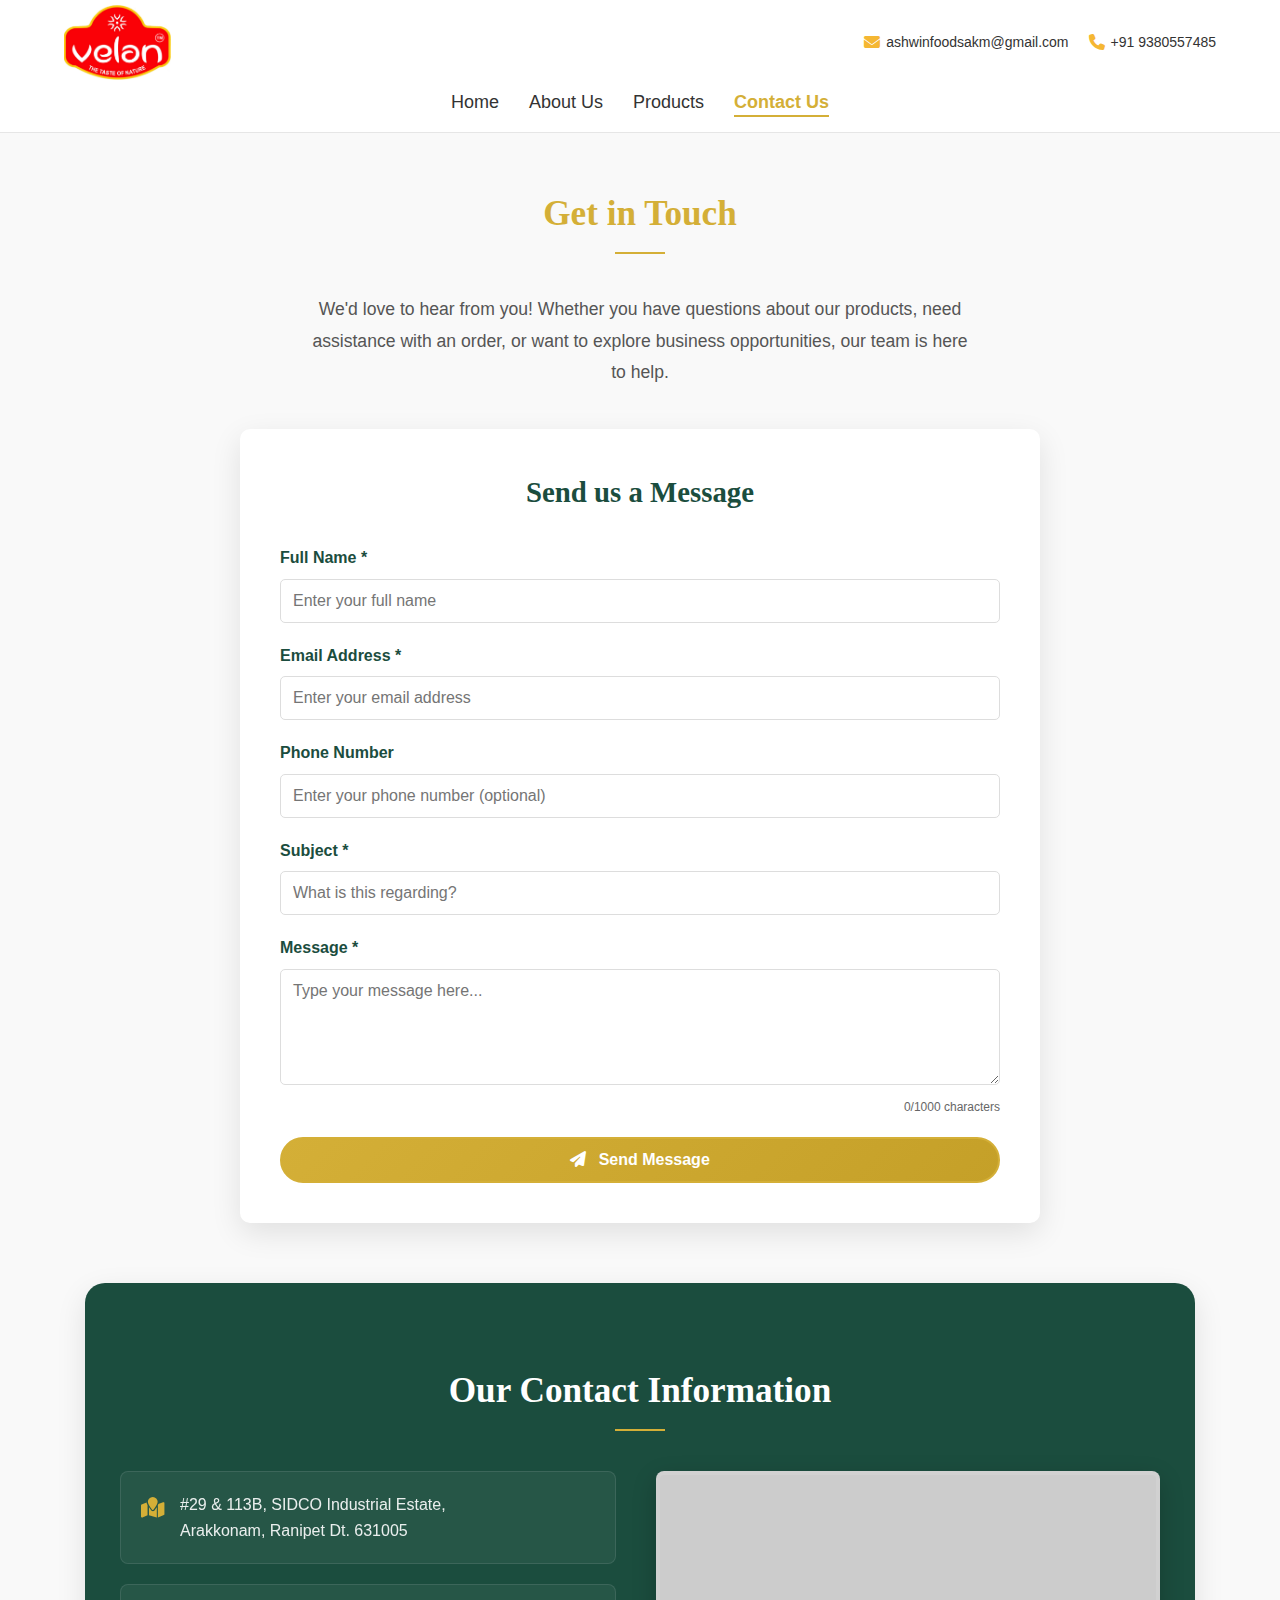
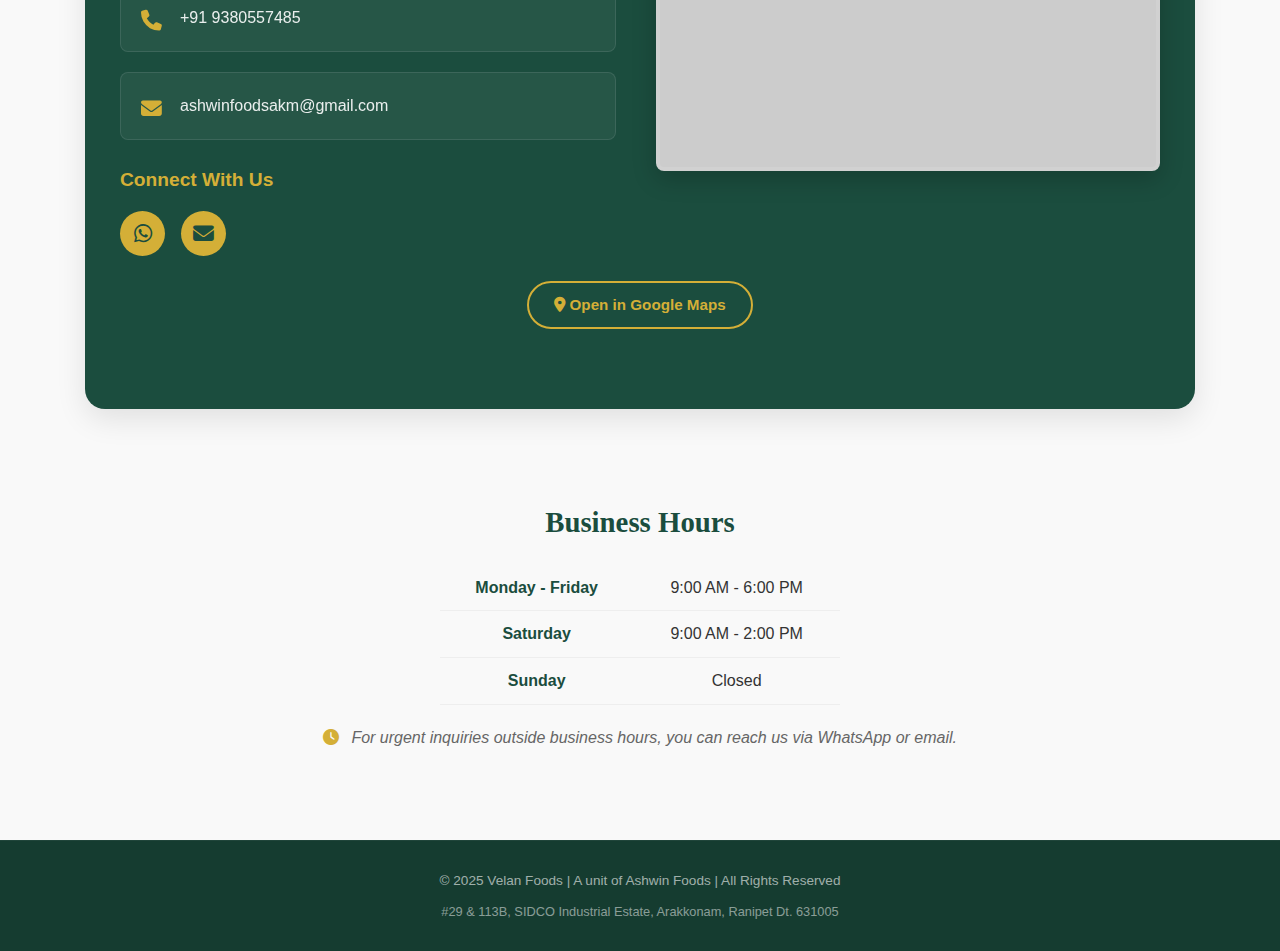
<file: contact.html>
<!DOCTYPE html>
<html lang="en">

<head>
    <meta charset="UTF-8">
    <meta name="viewport" content="width=device-width, initial-scale=1.0">
    <title>Contact Us - Velan Foods | Premium Natural Foods</title>
    <link rel="icon" href="assets/logo-02.png" type="image/png">
    <meta name="description"
        content="Get in touch with Velan Foods. We are here to answer your questions about our premium millet mixes, vermicelli, and country sugar. Contact us for orders and inquiries.">
    <meta name="keywords"
        content="Contact Velan, Velan Foods Support, Order Millet Mix, Ashwin Foods Contact, Natural Food Inquiry">
    <meta name="author" content="Ashwin Foods">
    <meta name="theme-color" content="#1B4D3E">
    <link rel="canonical" href="https://velan.com/contact.html">

    <!-- Open Graph / Facebook -->
    <meta property="og:type" content="website">
    <meta property="og:url" content="https://velan.com/contact.html">
    <meta property="og:site_name" content="Velan Foods">
    <meta property="og:title" content="Contact Us - Velan Foods">
    <meta property="og:description"
        content="Get in touch with Velan Foods. We are here to answer your questions about our premium millet mixes, vermicelli, and country sugar.">
    <meta property="og:image" content="https://velan.com/assets/logo.png">

    <!-- Twitter -->
    <meta property="twitter:card" content="summary_large_image">
    <meta property="twitter:url" content="https://velan.com/contact.html">
    <meta property="twitter:title" content="Contact Us - Velan Foods">
    <meta property="twitter:description"
        content="Get in touch with Velan Foods. We are here to answer your questions about our premium millet mixes, vermicelli, and country sugar.">
    <meta property="twitter:image" content="https://velan.com/assets/logo.png">

    <!-- Structured Data -->
    <script type="application/ld+json">
    {
      "@context": "https://schema.org",
      "@type": "ContactPage",
      "name": "Contact Velan Foods",
      "description": "Contact page for Velan Foods",
      "url": "https://velan.com/contact.html",
      "mainEntity": {
        "@type": "LocalBusiness",
        "name": "Velan Foods",
        "image": "https://velan.com/assets/logo.png",
        "telephone": "+91-9380557485",
        "email": "ashwinfoodsakm@gmail.com",
        "address": {
          "@type": "PostalAddress",
          "streetAddress": "#29 & 113B, SIDCO Industrial Estate",
          "addressLocality": "Arakkonam",
          "addressRegion": "Tamil Nadu",
          "postalCode": "631005",
          "addressCountry": "IN"
        }
      }
    }
    </script>
    <link rel="stylesheet" href="https://cdnjs.cloudflare.com/ajax/libs/font-awesome/6.5.2/css/all.min.css">
    <style>
        /* Reset and Base Styles */
        * {
            margin: 0;
            padding: 0;
            box-sizing: border-box;
            font-family: 'Segoe UI', Tahoma, Geneva, Verdana, sans-serif;
        }

        body {
            line-height: 1.6;
            color: #333;
            background-color: #f9f9f9;
            text-align: center;
        }

        /* Hide scrollbar for all browsers */
        html,
        body {
            scrollbar-width: none;
            /* Firefox */
            -ms-overflow-style: none;
            /* IE and Edge */
        }

        html::-webkit-scrollbar,
        body::-webkit-scrollbar {
            display: none;
            /* Chrome, Safari, Opera */
        }

        .container {
            max-width: 1170px;
            margin: 0 auto;
            padding: 0 15px;
        }

        img {
            max-width: 100%;
            height: auto;
        }

        a {
            text-decoration: none;
            color: inherit;
            transition: all 0.3s ease;
        }

        ul {
            list-style: none;
        }

        /* HEADER – REDUCED SIZE */
        .site-header {
            background-color: #ffffff;
            border-bottom: 1px solid #e6e6e6;
            position: fixed;
            width: 100%;
            top: 0;
            z-index: 1000;
            padding: 5px 0;
        }

        .header-inner {
            max-width: 1200px;
            margin: 0 auto;
            padding: 0 24px;
        }

        .header-top {
            display: flex;
            align-items: center;
            justify-content: space-between;
        }

        .logo-area {
            display: flex;
            align-items: center;
            gap: 10px;
        }

        .logo-area img {
            height: 75px;
            width: auto;
            display: block;
        }

        .contact-area {
            display: flex;
            align-items: center;
            gap: 20px;
            font-size: 14px;
        }

        .contact-item {
            display: flex;
            align-items: center;
            gap: 6px;
            white-space: nowrap;
        }

        .contact-item a {
            color: #333333;
            font-size: 14px;
        }

        .contact-icon {
            font-size: 16px;
            color: #f5b733;
            display: inline-flex;
        }

        .toggle-menu {
            background: none;
            border: none;
            font-size: 22px;
            cursor: pointer;
            display: none;
            z-index: 1002;
            position: relative;
            padding: 5px;
        }

        .header-bottom {
            display: flex;
            align-items: center;
            justify-content: center;
            margin-top: 8px;
            padding-bottom: 10px;
        }

        .desktop-nav {
            flex: 1;
            display: flex;
            justify-content: center;
        }

        .nav-list {
            list-style: none;
            display: flex;
            gap: 30px;
            font-size: 18px;
        }

        .nav-list li a {
            text-decoration: none;
            color: #333;
            font-weight: 500;
            padding-bottom: 3px;
            border-bottom: 2px solid transparent;
            transition: 0.3s ease;
        }

        .nav-list li a:hover {
            border-bottom: 2px solid #f5b733;
        }

        .nav-list li a.active {
            color: #D4AF37;
            border-bottom: 2px solid #D4AF37;
            font-weight: 700;
        }

        /* Mobile Responsive Header */
        @media (max-width: 992px) {
            .header-top {
                padding: 8px 0;
            }

            .contact-area {
                display: none;
            }

            .toggle-menu {
                display: block;
                color: #333;
            }

            .header-bottom {
                display: none;
            }

            .logo-area img {
                height: 50px;
            }

            /* Mobile Menu Styling - FIXED POSITIONING */
            .mobile-menu {
                background: #1B4D3E;
                position: fixed;
                top: 0;
                right: -100%;
                width: 280px;
                height: 100%;
                overflow-y: auto;
                transition: right 0.4s cubic-bezier(0.77, 0, 0.175, 1);
                z-index: 1001;
                padding: 80px 25px 25px;
                box-shadow: -5px 0 30px rgba(0, 0, 0, 0.1);
            }

            .mobile-menu-open {
                right: 0 !important;
            }

            .mobile-menu h3 {
                color: #D4AF37;
                font-size: 1.6rem;
                margin-bottom: 25px;
                text-align: center;
                padding-bottom: 12px;
                border-bottom: 2px solid rgba(212, 175, 55, 0.3);
            }

            .mobile-menu a {
                color: #fff;
                display: block;
                padding: 12px 0;
                font-size: 1rem;
                border-bottom: 1px solid rgba(255, 255, 255, 0.1);
                transition: all 0.3s ease;
            }

            .mobile-menu a:hover {
                color: #D4AF37;
                padding-left: 8px;
            }
        }

        /* Main Content */
        .main-content {
            margin-top: 100px;
            padding: 60px 0;
        }

        .section-title {
            text-align: center;
            font-family: Georgia, 'Times New Roman', Times, serif;
            font-size: 2.2rem;
            color: #D4AF37;
            margin-bottom: 40px;
            position: relative;
            padding-bottom: 12px;
        }

        .section-title::after {
            content: '';
            position: absolute;
            bottom: 0;
            left: 50%;
            transform: translateX(-50%);
            width: 50px;
            height: 2px;
            background-color: #D4AF37;
        }

        /* Contact Form */
        .contact-form-container {
            background: white;
            padding: 40px;
            border-radius: 10px;
            box-shadow: 0 10px 30px rgba(0, 0, 0, 0.1);
            max-width: 800px;
            margin: 0 auto 60px;
        }

        .contact-form-container h2 {
            color: #1B4D3E;
            margin-bottom: 30px;
            font-family: Georgia, 'Times New Roman', Times, serif;
            font-size: 1.8rem;
        }

        .form-group {
            margin-bottom: 20px;
            text-align: left;
        }

        .form-group label {
            display: block;
            margin-bottom: 8px;
            font-weight: 600;
            color: #1B4D3E;
        }

        .form-group input,
        .form-group textarea {
            width: 100%;
            padding: 12px;
            border: 1px solid #ddd;
            border-radius: 5px;
            font-size: 16px;
            transition: all 0.3s ease;
        }

        .form-group input:focus,
        .form-group textarea:focus {
            outline: none;
            border-color: #D4AF37;
            box-shadow: 0 0 0 2px rgba(212, 175, 55, 0.2);
        }

        .submit-btn {
            background: linear-gradient(135deg, #D4AF37 0%, #C5A028 100%);
            color: white;
            border: 2px solid #D4AF37;
            padding: 12px 30px;
            border-radius: 25px;
            font-weight: 600;
            font-size: 16px;
            cursor: pointer;
            transition: all 0.3s ease;
            width: 100%;
            position: relative;
            overflow: hidden;
        }

        .submit-btn:hover:not(:disabled) {
            background: #ffffff;
            color: #D4AF37;
            transform: translateY(-3px);
            box-shadow: 0 8px 15px rgba(212, 175, 55, 0.3);
        }

        .submit-btn:disabled {
            opacity: 0.7;
            cursor: not-allowed;
        }

        .submit-btn i {
            margin-right: 8px;
        }

        /* Contact Detail Section - FIXED FOR MOBILE */
        #contact-detail {
            background-color: #1B4D3E;
            color: #ffffff;
            position: relative;
            padding: 80px 20px;
            border-radius: 20px;
            box-shadow: 0 10px 30px rgba(0, 0, 0, 0.1);
            margin: 0 15px 60px;
            overflow: hidden;
        }

        .contact-wrapper {
            display: flex;
            flex-wrap: wrap;
            gap: 40px;
            justify-content: center;
            margin-top: 25px;
            width: 100%;
        }

        .contact-info {
            flex: 1;
            min-width: 280px;
            max-width: 100%;
        }

        .contact-detail-item {
            display: flex;
            align-items: flex-start;
            margin-bottom: 20px;
            padding: 20px;
            background: rgba(255, 255, 255, 0.05);
            border-radius: 8px;
            border: 1px solid rgba(255, 255, 255, 0.1);
            backdrop-filter: blur(5px);
            transition: all 0.3s ease;
            text-align: left;
            width: 100%;
        }

        .contact-detail-item:hover {
            background: rgba(255, 255, 255, 0.1);
            transform: translateX(5px);
        }

        .contact-detail-item i {
            font-size: 1.3rem;
            color: #D4AF37;
            margin-right: 15px;
            margin-top: 5px;
            min-width: 24px;
        }

        .contact-detail-item p {
            font-size: 1rem;
            color: rgba(255, 255, 255, 0.9);
            margin: 0;
            text-align: left;
            line-height: 1.6;
        }

        .contact-detail-item a {
            color: inherit;
            text-decoration: none;
            transition: color 0.3s ease;
            word-break: break-word;
        }

        .contact-detail-item a:hover {
            color: #D4AF37;
        }

        .social-links {
            margin-top: 25px;
            text-align: left;
            padding-left: 0;
        }

        .social-links h4 {
            color: #D4AF37;
            margin-bottom: 15px;
            font-size: 1.2rem;
        }

        .social-links a {
            display: inline-flex;
            align-items: center;
            justify-content: center;
            width: 45px;
            height: 45px;
            background-color: #D4AF37;
            color: #1B4D3E;
            border-radius: 50%;
            margin-right: 12px;
            font-size: 1.3rem;
            transition: all 0.3s ease;
        }

        .social-links a:hover {
            background-color: #ffffff;
            color: #1B4D3E;
            transform: scale(1.1);
        }

        .map-container {
            flex: 1;
            min-width: 280px;
            height: 300px;
            background-color: #ccc;
            border-radius: 8px;
            overflow: hidden;
            border: 4px solid rgba(255, 255, 255, 0.1);
            box-shadow: 0 8px 25px rgba(0, 0, 0, 0.2);
        }

        .map-button-container {
            text-align: center;
            margin-top: 25px;
        }

        .btn-outline {
            display: inline-block;
            padding: 10px 25px;
            border-radius: 25px;
            font-weight: 600;
            text-align: center;
            cursor: pointer;
            transition: all 0.3s ease;
            border: 2px solid #D4AF37;
            color: #D4AF37;
            background: transparent;
            text-decoration: none;
            font-size: 0.95rem;
        }

        .btn-outline:hover {
            background-color: #D4AF37;
            color: #1B4D3E;
            transform: translateY(-3px);
            box-shadow: 0 8px 15px rgba(212, 175, 55, 0.3);
        }

        /* Contact Hours */
        .contact-hours {
            margin-top: 60px;
            padding: 30px;
            background: #f9f9f9;
            border-radius: 10px;
            max-width: 800px;
            margin: 60px auto 0;
        }

        .contact-hours h3 {
            color: #1B4D3E;
            margin-bottom: 20px;
            font-family: Georgia, 'Times New Roman', Times, serif;
            font-size: 1.8rem;
        }

        .hours-table {
            width: 100%;
            max-width: 400px;
            margin: 0 auto;
            border-collapse: collapse;
        }

        .hours-table td {
            padding: 10px;
            border-bottom: 1px solid #eee;
        }

        .hours-table td:first-child {
            font-weight: 600;
            color: #1B4D3E;
        }

        /* Scroll to Top Button */
        #scrollTopBtn {
            display: none;
            /* Hidden by default */
            position: fixed;
            bottom: 20px;
            right: 30px;
            z-index: 999;
            /* Make sure it does not overlap */
            outline: none;
            background-color: #ffffff;
            /* White background */
            color: #D4AF37;
            /* Brand Gold Icon */
            border: 2px solid #D4AF37;
            /* Brand Gold Border */
            cursor: pointer;
            padding: 10px 16px;
            /* Adjusted padding for border */
            border-radius: 50%;
            /* Rounded */
            font-size: 18px;
            box-shadow: 0 4px 10px rgba(0, 0, 0, 0.1);
            transition: all 0.3s ease;
        }

        #scrollTopBtn:hover {
            background-color: #D4AF37;
            /* Gold background */
            color: #ffffff;
            /* White icon */
            transform: translateY(-3px);
            /* Subtle lift effect */
            box-shadow: 0 6px 15px rgba(212, 175, 55, 0.4);
        }

        /* Responsive Styles */
        @media (max-width: 768px) {
            .main-content {
                margin-top: 70px;
                padding: 30px 0;
            }

            .section-title {
                font-size: 1.8rem;
                margin-bottom: 30px;
                padding: 0 15px;
            }

            .contact-form-container {
                padding: 25px 20px;
                margin: 0 15px 40px;
                border-radius: 8px;
            }

            .contact-form-container h2 {
                font-size: 1.5rem;
            }

            /* Fixed contact-detail section for mobile */
            #contact-detail {
                padding: 50px 15px;
                margin: 0 10px 40px;
                border-radius: 15px;
            }

            .contact-wrapper {
                flex-direction: column;
                gap: 30px;
                padding: 0;
            }

            .contact-info {
                min-width: 100%;
                max-width: 100%;
            }

            .contact-detail-item {
                padding: 15px;
                margin-bottom: 15px;
                flex-direction: row;
                align-items: flex-start;
            }

            .contact-detail-item i {
                margin-top: 3px;
                font-size: 1.2rem;
            }

            .contact-detail-item p {
                font-size: 0.95rem;
                line-height: 1.5;
            }

            .map-container {
                min-width: 100%;
                height: 250px;
                margin: 0;
            }

            .contact-hours {
                margin: 40px 15px 0;
                padding: 20px;
                border-radius: 8px;
            }

            .contact-hours h3 {
                font-size: 1.5rem;
            }

            .hours-table {
                max-width: 100%;
            }

            .btn-outline {
                padding: 10px 20px;
                font-size: 0.9rem;
            }
        }

        /* Extra small devices */
        @media (max-width: 480px) {
            .main-content {
                margin-top: 60px;
                padding: 20px 0;
            }

            .section-title {
                font-size: 1.6rem;
                margin-bottom: 25px;
            }

            .intro-text {
                font-size: 1rem;
                padding: 0 10px;
                margin-bottom: 30px;
            }

            #contact-detail {
                padding: 40px 15px;
                margin: 0 5px 30px;
                border-radius: 12px;
            }

            .contact-detail-item {
                padding: 12px;
                flex-direction: row;
                align-items: flex-start;
            }

            .contact-detail-item i {
                font-size: 1.1rem;
                margin-right: 12px;
                margin-top: 2px;
            }

            .contact-detail-item p {
                font-size: 0.9rem;
            }

            .social-links a {
                width: 40px;
                height: 40px;
                font-size: 1.1rem;
                margin-right: 10px;
            }

            .map-container {
                height: 220px;
            }

            .contact-form-container {
                padding: 20px 15px;
                margin: 0 10px 30px;
            }

            .form-group input,
            .form-group textarea {
                padding: 10px;
                font-size: 15px;
            }

            .submit-btn {
                padding: 10px 20px;
                font-size: 15px;
            }
        }

        /* Footer */
        footer {
            background-color: #153c30;
            color: rgba(255, 255, 255, 0.6);
            text-align: center;
            padding: 30px 0;
            font-size: 0.85rem;
            border-top: 1px solid rgba(255, 255, 255, 0.05);
            width: 100%;
        }

        footer p {
            margin: 0;
            line-height: 1.5;
        }

        @media (max-width: 768px) {
            footer {
                padding: 25px 15px;
                font-size: 0.8rem;
            }
        }

        /* Mobile Menu Overlay */
        .menu-overlay {
            position: fixed;
            top: 0;
            left: 0;
            width: 100%;
            height: 100%;
            background: rgba(0, 0, 0, 0.7);
            z-index: 999;
            display: none;
        }

        .menu-overlay.active {
            display: block;
        }

        /* Menu Close Button */
        .menu-close {
            position: absolute;
            top: 20px;
            right: 20px;
            background: none;
            border: none;
            color: white;
            font-size: 24px;
            cursor: pointer;
            z-index: 1002;
            padding: 5px;
        }

        .intro-text {
            font-size: 1.1rem;
            color: #555;
            max-width: 700px;
            margin: 0 auto 40px;
            line-height: 1.8;
            padding: 0 20px;
        }

        /* Alerts */
        .alert {
            padding: 15px;
            border-radius: 5px;
            margin-bottom: 20px;
            text-align: center;
            display: none;
            max-width: 800px;
            margin-left: auto;
            margin-right: auto;
            animation: fadeIn 0.5s;
        }

        .alert-success {
            background-color: #d4edda;
            color: #155724;
            border: 1px solid #c3e6cb;
        }

        .alert-error {
            background-color: #f8d7da;
            color: #721c24;
            border: 1px solid #f5c6cb;
        }

        .alert-info {
            background-color: #d1ecf1;
            color: #0c5460;
            border: 1px solid #bee5eb;
        }

        /* Loading Spinner */
        .loading-spinner {
            display: none;
            text-align: center;
            margin: 20px 0;
        }

        .spinner {
            border: 4px solid #f3f3f3;
            border-top: 4px solid #D4AF37;
            border-radius: 50%;
            width: 40px;
            height: 40px;
            animation: spin 1s linear infinite;
            margin: 0 auto;
        }

        @keyframes spin {
            0% {
                transform: rotate(0deg);
            }

            100% {
                transform: rotate(360deg);
            }
        }

        @keyframes fadeIn {
            from {
                opacity: 0;
            }

            to {
                opacity: 1;
            }
        }

        /* Success Animation */
        .success-checkmark {
            display: inline-block;
            width: 80px;
            height: 80px;
            margin: 0 auto;
        }

        .checkmark__circle {
            stroke-dasharray: 166;
            stroke-dashoffset: 166;
            stroke-width: 2;
            stroke-miterlimit: 10;
            stroke: #4CAF50;
            fill: none;
            animation: stroke 0.6s cubic-bezier(0.65, 0, 0.45, 1) forwards;
        }

        .checkmark {
            width: 56px;
            height: 56px;
            border-radius: 50%;
            display: block;
            stroke-width: 2;
            stroke: #fff;
            stroke-miterlimit: 10;
            margin: 10% auto;
            box-shadow: inset 0px 0px 0px #4CAF50;
            animation: fill .4s ease-in-out .4s forwards, scale .3s ease-in-out .9s both;
        }

        .checkmark__check {
            transform-origin: 50% 50%;
            stroke-dasharray: 48;
            stroke-dashoffset: 48;
            animation: stroke 0.3s cubic-bezier(0.65, 0, 0.45, 1) 0.8s forwards;
        }

        @keyframes stroke {
            100% {
                stroke-dashoffset: 0;
            }
        }

        @keyframes scale {

            0%,
            100% {
                transform: none;
            }

            50% {
                transform: scale3d(1.1, 1.1, 1);
            }
        }

        @keyframes fill {
            100% {
                box-shadow: inset 0px 0px 0px 30px #4CAF50;
            }
        }
    </style>
</head>

<body>

    <!-- Header -->
    <header class="site-header">
        <div class="header-inner">
            <div class="header-top">
                <div class="logo-area">
                    <a href="index.html">
                        <img src="./assets/logo.png" alt="Velan Foods">
                    </a>
                </div>
                <div class="contact-area">
                    <div class="contact-item">
                        <span class="contact-icon"><i class="fa fa-envelope"></i></span>
                        <a href="mailto:ashwinfoodsakm@gmail.com">ashwinfoodsakm@gmail.com</a>
                    </div>
                    <div class="contact-item">
                        <span class="contact-icon"><i class="fa fa-phone"></i></span>
                        <a href="tel:+919380557485">+91 9380557485</a>
                    </div>
                </div>
                <button class="toggle-menu" id="menuToggle">
                    <i class="fa fa-bars"></i>
                </button>
            </div>
            <div class="header-bottom">
                <nav class="desktop-nav">
                    <ul class="nav-list">
                        <li><a href="index.html#home">Home</a></li>
                        <li><a href="index.html#about">About Us</a></li>
                        <li><a href="products.html">Products</a></li>
                        <li><a href="contact.html" class="active">Contact Us</a></li>
                    </ul>
                </nav>
            </div>
        </div>
    </header>

    <!-- Mobile Menu Overlay -->
    <div class="menu-overlay" id="menuOverlay"></div>

    <!-- Mobile Menu -->
    <nav class="mobile-menu" id="mobileMenu">
        <button class="menu-close" id="menuClose">
            <i class="fa fa-times"></i>
        </button>
        <a href="index.html#home">Home</a>
        <a href="index.html#about">About Us</a>
        <a href="products.html">Products</a>
        <a href="contact.html">Contact Us</a>
    </nav>

    <!-- Main Content -->
    <main class="main-content">
        <div class="container">
            <h1 class="section-title">Get in Touch</h1>
            <p class="intro-text">
                We'd love to hear from you! Whether you have questions about our products, need assistance with an
                order, or want to explore business opportunities, our team is here to help.
            </p>

            <!-- Success/Error Messages -->
            <div id="alertMessage" class="alert" style="display: none;"></div>

            <!-- Loading Spinner -->
            <div class="loading-spinner" id="loadingSpinner">
                <div class="spinner"></div>
                <p>Sending your message...</p>
            </div>

            <!-- Contact Form with YOUR FORMSPREE ENDPOINT -->
            <div class="contact-form-container">
                <h2>Send us a Message</h2>

                <!-- IMPORTANT: Using YOUR Formspree Endpoint -->
                <form id="contactForm" action="https://formspree.io/f/xpwvrbla" method="POST">
                    <!-- Formspree Configuration -->
                    <input type="hidden" name="_subject" value="New Contact Form Submission - Velan Foods">
                    <input type="hidden" name="_language" value="en">
                    <input type="hidden" name="_replyto" id="replyTo" value="">

                    <div class="form-group">
                        <label for="name">Full Name *</label>
                        <input type="text" id="name" name="name" required placeholder="Enter your full name">
                    </div>

                    <div class="form-group">
                        <label for="email">Email Address *</label>
                        <input type="email" id="email" name="email" required placeholder="Enter your email address">
                    </div>

                    <div class="form-group">
                        <label for="phone">Phone Number</label>
                        <input type="tel" id="phone" name="phone" placeholder="Enter your phone number (optional)">
                    </div>

                    <div class="form-group">
                        <label for="subject">Subject *</label>
                        <input type="text" id="subject" name="subject" required placeholder="What is this regarding?">
                    </div>

                    <div class="form-group">
                        <label for="message">Message *</label>
                        <textarea id="message" name="message" rows="5" required
                            placeholder="Type your message here..."></textarea>
                        <div style="text-align: right; font-size: 12px; color: #666; margin-top: 5px;">
                            <span id="charCount">0</span>/1000 characters
                        </div>
                    </div>

                    <!-- Honeypot field for spam protection -->
                    <div style="position: absolute; left: -9999px;">
                        <label for="website">Website</label>
                        <input type="text" id="website" name="website" tabindex="-1" autocomplete="off">
                    </div>

                    <button type="submit" class="submit-btn" id="submitBtn">
                        <i class="fas fa-paper-plane"></i> Send Message
                    </button>
                </form>
            </div>

            <!-- Contact Details Section - FIXED FOR MOBILE -->
            <section id="contact-detail">
                <div class="container">
                    <h2 class="section-title" style="color: #ffffff;">Our Contact Information</h2>
                    <div class="contact-wrapper">
                        <div class="contact-info">
                            <div class="contact-detail-item">
                                <i class="fa-solid fa-map-location"></i>
                                <p>#29 & 113B, SIDCO Industrial Estate,<br>Arakkonam, Ranipet Dt. 631005</p>
                            </div>
                            <div class="contact-detail-item">
                                <i class="fa-solid fa-phone"></i>
                                <p><a href="tel:+919380557485">+91 9380557485</a></p>
                            </div>
                            <div class="contact-detail-item">
                                <i class="fa fa-envelope"></i>
                                <p><a href="mailto:ashwinfoodsakm@gmail.com">ashwinfoodsakm@gmail.com</a></p>
                            </div>
                            <div class="social-links">
                                <h4>Connect With Us</h4>
                                <a href="https://wa.me/919380557485" target="_blank" title="WhatsApp">
                                    <i class="fa-brands fa-whatsapp"></i>
                                </a>
                                <a href="mailto:ashwinfoodsakm@gmail.com" title="Email">
                                    <i class="fa-solid fa-envelope"></i>
                                </a>
                            </div>
                        </div>
                        <div class="map-container">
                            <iframe
                                src="https://www.google.com/maps/embed?pb=!1m18!1m12!1m3!1d3886.745434689456!2d79.6666!3d13.0833!2m3!1f0!2f0!3f0!3m2!1i1024!2i768!4f13.1!3m3!1m2!1s0x0%3A0x0!2zMTPCsDA1JzAwLjAiTiA3OcKwNDAnMDAuMCJF!5e0!3m2!1sen!2sin!4v1631234567890!5m2!1sen!2sin"
                                width="100%" height="100%" style="border:0;" allowfullscreen="" loading="lazy"
                                title="Velan Foods Location"></iframe>
                        </div>
                    </div>
                    <div class="map-button-container">
                        <a href="https://maps.app.goo.gl/WQrV74LKvF3nogDj9" target="_blank" class="btn-outline">
                            <i class="fas fa-map-marker-alt"></i> Open in Google Maps
                        </a>
                    </div>
                </div>
            </section>

            <!-- Contact Hours -->
            <div class="contact-hours">
                <h3>Business Hours</h3>
                <table class="hours-table">
                    <tr>
                        <td>Monday - Friday</td>
                        <td>9:00 AM - 6:00 PM</td>
                    </tr>
                    <tr>
                        <td>Saturday</td>
                        <td>9:00 AM - 2:00 PM</td>
                    </tr>
                    <tr>
                        <td>Sunday</td>
                        <td>Closed</td>
                    </tr>
                </table>
                <p style="margin-top: 20px; color: #666; font-style: italic;">
                    <i class="fas fa-clock" style="color: #D4AF37; margin-right: 8px;"></i>
                    For urgent inquiries outside business hours, you can reach us via WhatsApp or email.
                </p>
            </div>
        </div>
    </main>

    <!-- Footer -->
    <footer>
        <div class="container">
            <p>&copy; 2025 Velan Foods | A unit of Ashwin Foods | All Rights Reserved</p>
            <p style="margin-top: 10px; font-size: 0.8rem; color: rgba(255, 255, 255, 0.5);">
                #29 & 113B, SIDCO Industrial Estate, Arakkonam, Ranipet Dt. 631005
            </p>
        </div>
    </footer>

    <script>
        // Mobile Menu Functionality
        document.addEventListener('DOMContentLoaded', function () {
            console.log('🚀 Velan Foods Contact Page Loaded');

            // Get DOM elements
            const menuToggle = document.getElementById('menuToggle');
            const menuClose = document.getElementById('menuClose');
            const mobileMenu = document.getElementById('mobileMenu');
            const menuOverlay = document.getElementById('menuOverlay');

            // --- Active Link Highlighting for Contact Page ---
            const navLinks = document.querySelectorAll('.nav-list li a');
            // Highlight 'Contact Us'
            navLinks.forEach(link => {
                const href = link.getAttribute('href');
                if (href && href.includes('contact.html')) {
                    link.classList.add('active');
                }
            });
            // --------------------------------------------------

            // Check if elements exist
            if (!menuToggle || !menuClose || !mobileMenu || !menuOverlay) {
                console.error('❌ Mobile menu elements not found');
                return;
            }

            console.log('✅ Mobile menu elements found');

            // Function to open mobile menu
            function openMobileMenu() {
                console.log('📱 Opening mobile menu');
                mobileMenu.classList.add('mobile-menu-open');
                menuOverlay.classList.add('active');
                document.body.style.overflow = 'hidden';

                // Add event listener to close menu when clicking overlay
                menuOverlay.addEventListener('click', closeMobileMenu);
            }

            // Function to close mobile menu
            function closeMobileMenu() {
                console.log('📱 Closing mobile menu');
                mobileMenu.classList.remove('mobile-menu-open');
                menuOverlay.classList.remove('active');
                document.body.style.overflow = '';

                // Remove event listener
                menuOverlay.removeEventListener('click', closeMobileMenu);
            }

            // Add event listeners
            menuToggle.addEventListener('click', openMobileMenu);
            menuClose.addEventListener('click', closeMobileMenu);

            // Close menu when clicking on menu links
            const menuLinks = mobileMenu.querySelectorAll('a');
            menuLinks.forEach(link => {
                link.addEventListener('click', closeMobileMenu);
            });

            // Close menu with Escape key
            document.addEventListener('keydown', function (event) {
                if (event.key === 'Escape' && mobileMenu.classList.contains('mobile-menu-open')) {
                    closeMobileMenu();
                }
            });

            // ===========================================
            // CONTACT FORM FUNCTIONALITY
            // ===========================================
            const contactForm = document.getElementById('contactForm');
            const alertMessage = document.getElementById('alertMessage');
            const loadingSpinner = document.getElementById('loadingSpinner');
            const submitBtn = document.getElementById('submitBtn');
            const charCount = document.getElementById('charCount');
            const messageInput = document.getElementById('message');
            const replyToInput = document.getElementById('replyTo');
            const emailInput = document.getElementById('email');

            // Update reply-to field when email changes
            if (emailInput && replyToInput) {
                emailInput.addEventListener('input', function () {
                    replyToInput.value = this.value;
                });
            }

            // Character counter
            if (messageInput && charCount) {
                messageInput.addEventListener('input', function () {
                    const currentLength = this.value.length;
                    charCount.textContent = currentLength;

                    if (currentLength > 1000) {
                        charCount.style.color = 'red';
                        this.style.borderColor = 'red';
                    } else {
                        charCount.style.color = '#666';
                        this.style.borderColor = '#ddd';
                    }
                });
            }

            // Helper to show alerts
            function showAlert(message, type) {
                alertMessage.textContent = message;
                alertMessage.className = `alert alert-${type}`;
                alertMessage.style.display = 'block';

                // Auto hide after 5 seconds
                setTimeout(() => {
                    alertMessage.style.display = 'none';
                }, 5000);
            }

            // Helper to show loading state
            function showLoading() {
                loadingSpinner.style.display = 'block';
                if (submitBtn) {
                    submitBtn.disabled = true;
                    submitBtn.innerHTML = '<i class="fas fa-spinner fa-spin"></i> Sending...';
                }
            }

            // Helper to hide loading state
            function hideLoading() {
                loadingSpinner.style.display = 'none';
                if (submitBtn) {
                    submitBtn.disabled = false;
                    submitBtn.innerHTML = '<i class="fas fa-paper-plane"></i> Send Message';
                }
            }

            // Helper to show success state
            function showSuccess() {
                if (!submitBtn) return;

                submitBtn.innerHTML = '<i class="fas fa-check"></i> Sent Successfully';
                submitBtn.style.background = '#28a745';
                submitBtn.style.borderColor = '#28a745';

                setTimeout(() => {
                    submitBtn.innerHTML = '<i class="fas fa-paper-plane"></i> Send Message';
                    submitBtn.style.background = '';
                    submitBtn.style.borderColor = '';
                }, 3000);
            }

            // Helper to show error state
            function showError() {
                if (!submitBtn) return;

                submitBtn.innerHTML = '<i class="fas fa-exclamation-triangle"></i> Failed';
                submitBtn.style.background = '#dc3545';
                submitBtn.style.borderColor = '#dc3545';

                setTimeout(() => {
                    submitBtn.innerHTML = '<i class="fas fa-paper-plane"></i> Send Message';
                    submitBtn.style.background = '';
                    submitBtn.style.borderColor = '';
                }, 3000);
            }

            // Form validation
            function validateForm() {
                const name = document.getElementById('name')?.value.trim();
                const email = document.getElementById('email')?.value.trim();
                const subject = document.getElementById('subject')?.value.trim();
                const message = document.getElementById('message')?.value.trim();
                const errors = [];

                // Check required fields
                if (!name) errors.push('Name is required');
                if (!email) errors.push('Email is required');
                if (!subject) errors.push('Subject is required');
                if (!message) errors.push('Message is required');

                // Validate email format
                if (email) {
                    const emailRegex = /^[^\s@]+@[^\s@]+\.[^\s@]+$/;
                    if (!emailRegex.test(email)) {
                        errors.push('Please enter a valid email address');
                    }
                }

                // Validate message length
                if (message && message.length > 1000) {
                    errors.push('Message cannot exceed 1000 characters');
                }

                return errors;
            }

            // Handle form submission
            if (contactForm) {
                contactForm.addEventListener('submit', async function (event) {
                    event.preventDefault();

                    console.log('📝 Form submission started...');

                    // Validate form
                    const errors = validateForm();
                    if (errors.length > 0) {
                        showAlert(`Please fix the following:\n• ${errors.join('\n• ')}`, 'error');
                        return;
                    }

                    showLoading();

                    try {
                        const formData = new FormData(contactForm);
                        const response = await fetch(contactForm.action, {
                            method: 'POST',
                            body: formData,
                            headers: {
                                'Accept': 'application/json'
                            }
                        });

                        if (response.ok) {
                            // Success!
                            showAlert('✅ Message sent successfully! We will get back to you soon.', 'success');
                            showSuccess();

                            // Reset form
                            contactForm.reset();

                            // Reset character counter
                            if (charCount) charCount.textContent = '0';

                            // Log success details
                            console.log('🎉 Form submitted successfully!');
                            console.log('📧 Email should arrive at ashwinfoodsakm@gmail.com shortly');
                            console.log('⏰ Submission time:', new Date().toLocaleString());

                        } else {
                            // Formspree returned an error
                            const errorData = await response.json().catch(() => ({}));
                            console.error('❌ Formspree error:', errorData);

                            showAlert('❌ There was an error sending your message. Please try again or email us directly.', 'error');
                            showError();
                        }

                    } catch (error) {
                        // Network error
                        console.error('❌ Network error:', error);

                        showAlert('❌ Network error. Please check your internet connection and try again.', 'error');
                        showError();

                    } finally {
                        // Always hide loading
                        hideLoading();
                    }
                });
            }

            // Phone number formatting
            const phoneInput = document.getElementById('phone');
            if (phoneInput) {
                phoneInput.addEventListener('input', function () {
                    // Remove all non-numeric characters except plus sign
                    this.value = this.value.replace(/[^\d+]/g, '');
                });
            }

            // Real-time email validation
            if (emailInput) {
                emailInput.addEventListener('blur', function () {
                    const emailRegex = /^[^\s@]+@[^\s@]+\.[^\s@]+$/;
                    if (this.value && !emailRegex.test(this.value)) {
                        this.style.borderColor = '#dc3545';
                        this.style.boxShadow = '0 0 0 2px rgba(220, 53, 69, 0.2)';
                    } else {
                        this.style.borderColor = '#ddd';
                        this.style.boxShadow = '';
                    }
                });
            }

            // Test function (for debugging)
            window.testFormSubmission = function () {
                console.log('🧪 Testing form submission...');

                // Fill with test data
                document.getElementById('name').value = 'Test Customer';
                document.getElementById('email').value = 'test@example.com';
                document.getElementById('phone').value = '+919876543210';
                document.getElementById('subject').value = 'Test Inquiry';
                document.getElementById('message').value = 'This is a test message to verify the contact form is working properly.';

                console.log('✅ Form filled with test data');
                console.log('📧 Test email will be sent to ashwinfoodsakm@gmail.com');

                alert('Form filled with test data. Click "Send Message" to test submission.');
            };

            // Log ready state
            console.log('✅ Velan Foods Contact Page Ready!');
            console.log('💡 Run testFormSubmission() in console to test');
            console.log('📱 Mobile menu should work on screens smaller than 992px');
        });
    </script>
    <!-- Scroll to Top Button -->
    <button onclick="scrollToTop()" id="scrollTopBtn" title="Go to top"><i class="fa fa-arrow-up"></i></button>

    <script>
        // Scroll to Top Logic for Internal Pages
        const scrollTopBtn = document.getElementById("scrollTopBtn");

        window.addEventListener('scroll', function () {
            if (document.body.scrollTop > 200 || document.documentElement.scrollTop > 200) {
                scrollTopBtn.style.display = "block";
            } else {
                scrollTopBtn.style.display = "none";
            }
        });

        function scrollToTop() {
            window.scrollTo({
                top: 0,
                behavior: 'smooth'
            });
        }
    </script>
</body>

</html>
</file>
